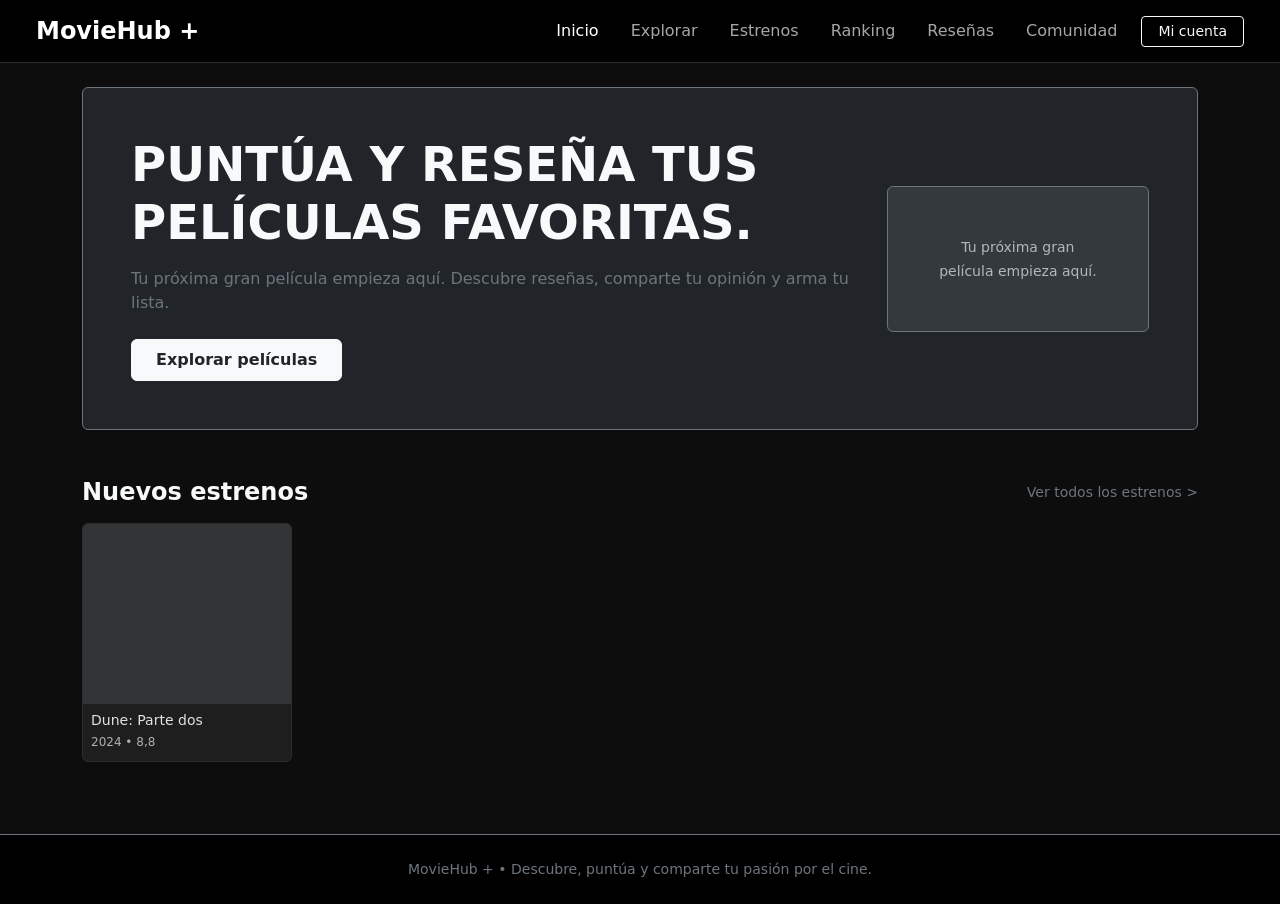
<file: index.html>
<!DOCTYPE html>
<html lang="es" data-bs-theme="dark">
<head>
    <meta charset="UTF-8">
    <meta name="viewport" content="width=device-width, initial-scale=1.0">
    <title>MovieHub - Inicio</title>
    <link href="https://cdn.jsdelivr.net/npm/bootstrap@5.3.3/dist/css/bootstrap.min.css" rel="stylesheet">
    <link rel="stylesheet" href="css/styles.css">
</head>
<body class="d-flex flex-column min-vh-100">

    <!-- Navegación -->
    <header class="navbar navbar-expand-lg bg-black px-4">
        <div class="container-fluid">
            <a class="navbar-brand fw-bold fs-4 text-white" href="index.html">MovieHub +</a>
            <div class="collapse navbar-collapse justify-content-end">
                <ul class="navbar-nav gap-3 align-items-center">
                    <li class="nav-item"><a class="nav-link active text-white" href="index.html">Inicio</a></li>
                    <li class="nav-item"><a class="nav-link" href="catalogo.html">Explorar</a></li>
                    <li class="nav-item"><a class="nav-link" href="estrenos.html">Estrenos</a></li>
                    <li class="nav-item"><a class="nav-link" href="ranking.html">Ranking</a></li>
                    <li class="nav-item"><a class="nav-link" href="reseñas.html">Reseñas</a></li>
                    <li class="nav-item"><a class="nav-link" href="comunidad.html">Comunidad</a></li>
                    <li class="nav-item"><a class="btn btn-outline-light btn-sm px-3" href="perfil.html">Mi cuenta</a></li>
                </ul>
            </div>
        </div>
    </header>

    <!-- Contenido Principal -->
    <main class="container my-4 flex-grow-1">
        <!-- Hero Banner -->
        <section class="p-5 mb-5 rounded bg-dark border border-secondary text-center text-md-start d-md-flex justify-content-between align-items-center">
            <div>
                <h1 class="display-5 fw-bold mb-3">PUNTÚA Y RESEÑA TUS PELÍCULAS FAVORITAS.</h1>
                <p class="text-secondary mb-4">Tu próxima gran película empieza aquí. Descubre reseñas, comparte tu opinión y arma tu lista.</p>
                <a href="catalogo.html" class="btn btn-light text-dark fw-bold px-4 py-2">Explorar películas</a>
            </div>
            <div class="mt-4 mt-md-0 bg-secondary bg-opacity-25 p-5 rounded border border-secondary text-center" style="min-width: 250px;">
                <span class="text-muted small">Tu próxima gran película empieza aquí.</span>
            </div>
        </section>

        <!-- Nuevos Estrenos -->
        <section class="mb-5">
            <div class="d-flex justify-content-between align-items-center mb-3">
                <h2 class="h4 fw-bold m-0">Nuevos estrenos</h2>
                <a href="estrenos.html" class="text-decoration-none text-secondary small">Ver todos los estrenos ></a>
            </div>
            <div class="row row-cols-2 row-cols-md-5 g-3">
                <div class="col">
                    <div class="card h-100">
                        <div class="card-img-top bg-secondary bg-opacity-25" style="height: 180px;"></div>
                        <div class="card-body p-2">
                            <h6 class="card-title text-truncate small m-0">Dune: Parte dos</h6>
                            <span class="text-muted" style="font-size: 0.75rem;">2024 • 8,8</span>
                        </div>
                    </div>
                </div>
                <!-- Repetir tarjetas según diseño -->
            </div>
        </section>
    </main>

    <!-- Footer -->
    <footer class="bg-black text-secondary py-4 border-top border-secondary text-center small">
        <div class="container">
            <p class="mb-0">MovieHub + • Descubre, puntúa y comparte tu pasión por el cine.</p>
        </div>
    </footer>

    <script src="https://cdn.jsdelivr.net/npm/bootstrap@5.3.3/dist/js/bootstrap.bundle.min.js"></script>
</body>
</html>
</file>
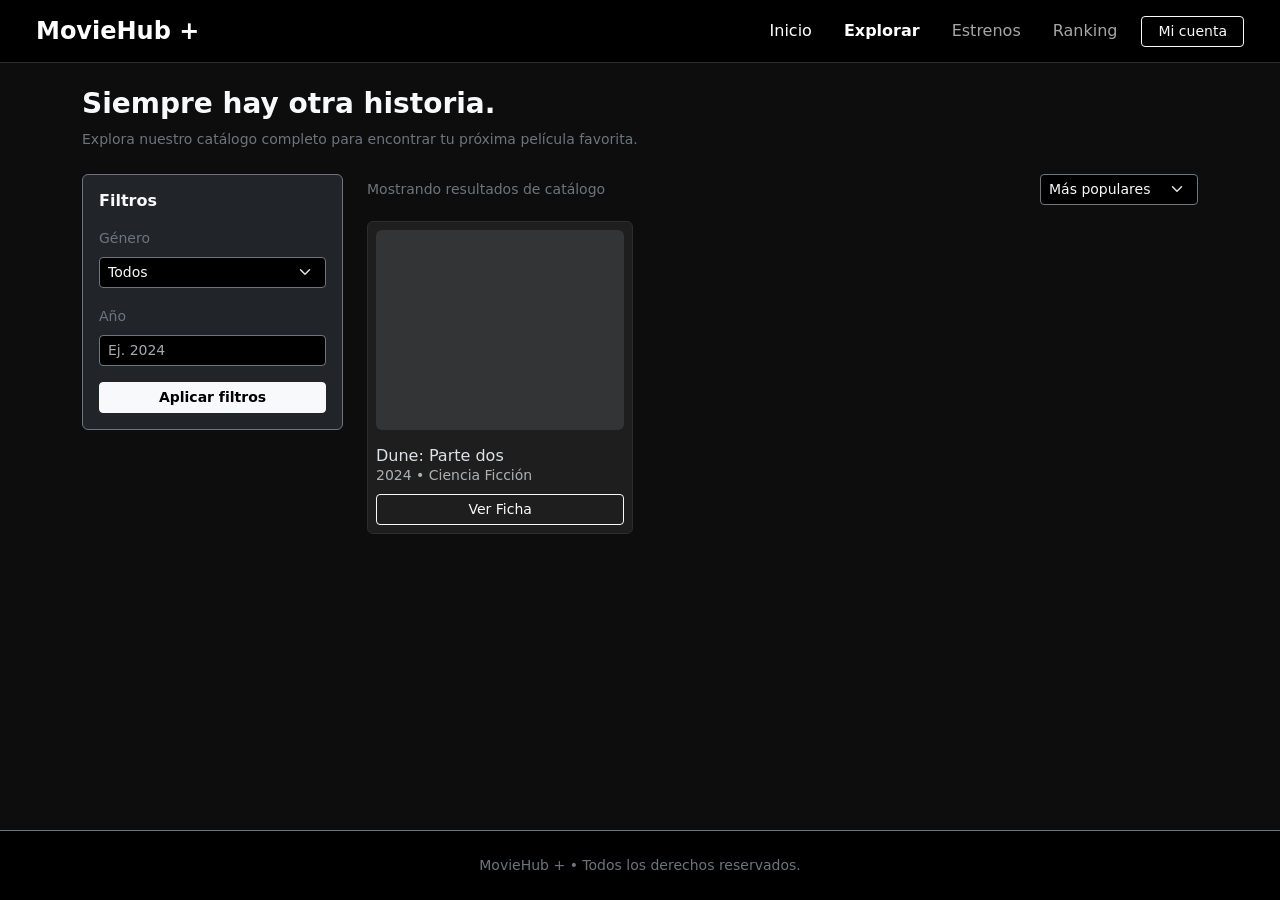
<file: catalogo.html>
<!DOCTYPE html>
<html lang="es" data-bs-theme="dark">
<head>
    <meta charset="UTF-8">
    <meta name="viewport" content="width=device-width, initial-scale=1.0">
    <title>MovieHub - Explorar Catálogo</title>
    <link href="https://cdn.jsdelivr.net/npm/bootstrap@5.3.3/dist/css/bootstrap.min.css" rel="stylesheet">
    <link rel="stylesheet" href="css/styles.css">
</head>
<body class="d-flex flex-column min-vh-100">

    <header class="navbar navbar-expand-lg bg-black px-4">
        <div class="container-fluid">
            <a class="navbar-brand fw-bold fs-4 text-white" href="index.html">MovieHub +</a>
            <div class="collapse navbar-collapse justify-content-end">
                <ul class="navbar-nav gap-3 align-items-center">
                    <li class="nav-item"><a class="nav-link text-white" href="index.html">Inicio</a></li>
                    <li class="nav-item"><a class="nav-link active text-white fw-bold" href="catalogo.html">Explorar</a></li>
                    <li class="nav-item"><a class="nav-link" href="estrenos.html">Estrenos</a></li>
                    <li class="nav-item"><a class="nav-link" href="ranking.html">Ranking</a></li>
                    <li class="nav-item"><a class="btn btn-outline-light btn-sm px-3" href="perfil.html">Mi cuenta</a></li>
                </ul>
            </div>
        </div>
    </header>

    <main class="container my-4 flex-grow-1">
        <!-- Cabecera de sección -->
        <div class="mb-4">
            <h1 class="h3 fw-bold">Siempre hay otra historia.</h1>
            <p class="text-secondary small">Explora nuestro catálogo completo para encontrar tu próxima película favorita.</p>
        </div>

        <div class="row">
            <!-- Barra lateral de Filtros -->
            <aside class="col-md-3 mb-4">
                <div class="p-3 rounded bg-dark border border-secondary">
                    <h6 class="fw-bold mb-3">Filtros</h6>
                    <div class="mb-3">
                        <label class="form-label small text-secondary">Género</label>
                        <select class="form-select form-select-sm bg-black text-light border-secondary">
                            <option>Todos</option>
                            <option>Acción</option>
                            <option>Ciencia Ficción</option>
                            <option>Drama</option>
                        </select>
                    </div>
                    <div class="mb-3">
                        <label class="form-label small text-secondary">Año</label>
                        <input type="text" class="form-control form-control-sm bg-black text-light border-secondary" placeholder="Ej. 2024">
                    </div>
                    <button class="btn btn-light btn-sm w-100 fw-bold">Aplicar filtros</button>
                </div>
            </aside>

            <!-- Grilla de Resultados -->
            <section class="col-md-9">
                <div class="d-flex justify-content-between align-items-center mb-3">
                    <span class="text-secondary small">Mostrando resultados de catálogo</span>
                    <select class="form-select form-select-sm w-auto bg-black text-light border-secondary">
                        <option>Más populares</option>
                        <option>Mejor valoradas</option>
                        <option>Más recientes</option>
                    </select>
                </div>

                <div class="row row-cols-1 row-cols-md-3 g-3">
                    <!-- Tarjeta de Película -->
                    <div class="col">
                        <div class="card h-100 p-2">
                            <div class="bg-secondary bg-opacity-25 rounded" style="height: 200px;"></div>
                            <div class="card-body px-0 pb-0">
                                <h6 class="card-title text-truncate m-0">Dune: Parte dos</h6>
                                <p class="text-muted small mb-2">2024 • Ciencia Ficción</p>
                                <a href="detalle.html" class="btn btn-outline-light btn-sm w-100">Ver Ficha</a>
                            </div>
                        </div>
                    </div>
                    <!-- Duplicar según necesidad -->
                </div>
            </section>
        </div>
    </main>

    <footer class="bg-black text-secondary py-4 border-top border-secondary text-center small">
        <div class="container"><p class="mb-0">MovieHub + • Todos los derechos reservados.</p></div>
    </footer>

    <script src="https://cdn.jsdelivr.net/npm/bootstrap@5.3.3/dist/js/bootstrap.bundle.min.js"></script>
</body>
</html>
</file>
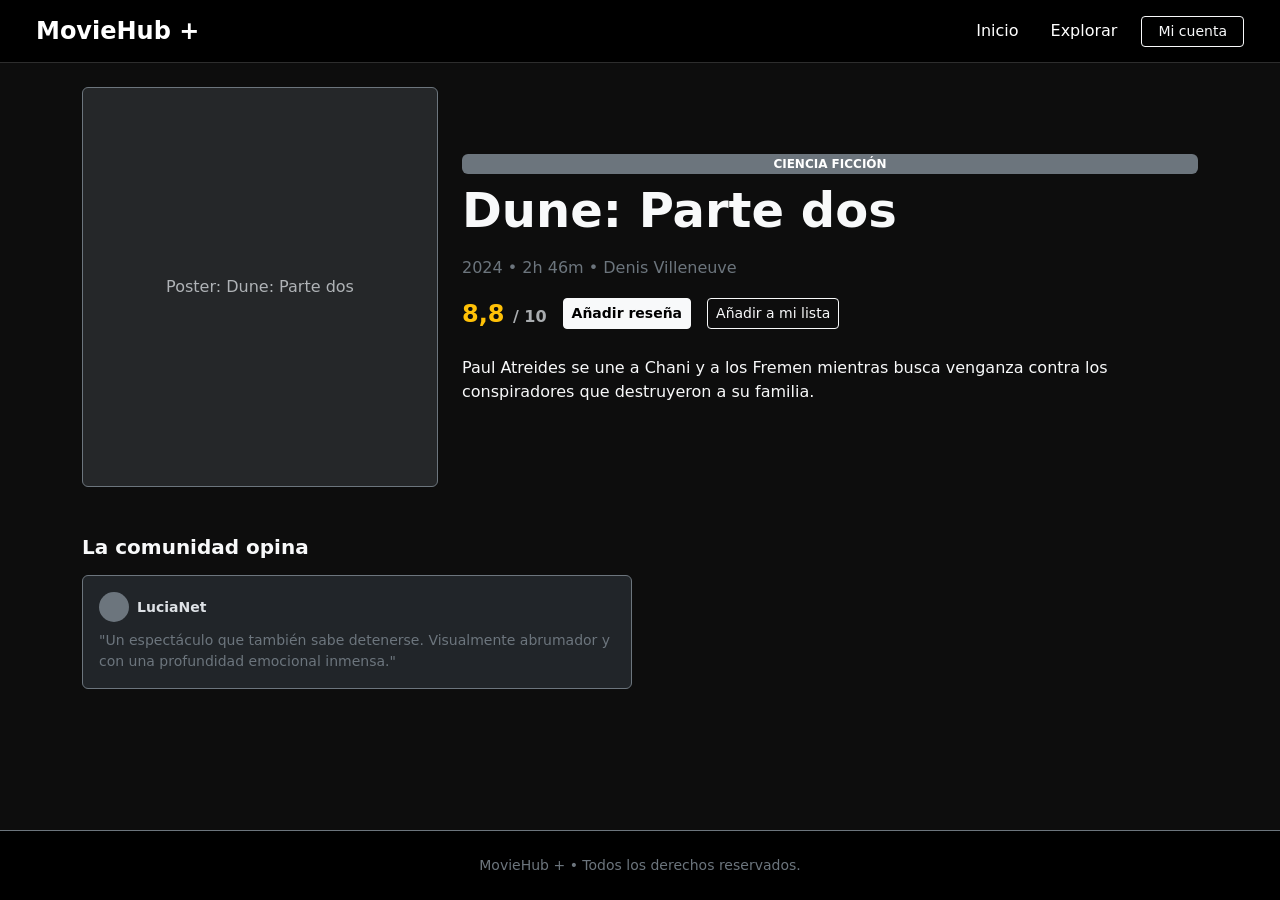
<file: detalle.html>
<!DOCTYPE html>
<html lang="es" data-bs-theme="dark">
<head>
    <meta charset="UTF-8">
    <meta name="viewport" content="width=device-width, initial-scale=1.0">
    <title>MovieHub - Detalle de Película</title>
    <link href="https://cdn.jsdelivr.net/npm/bootstrap@5.3.3/dist/css/bootstrap.min.css" rel="stylesheet">
    <link rel="stylesheet" href="css/styles.css">
</head>
<body class="d-flex flex-column min-vh-100">

    <header class="navbar navbar-expand-lg bg-black px-4">
        <div class="container-fluid">
            <a class="navbar-brand fw-bold fs-4 text-white" href="index.html">MovieHub +</a>
            <div class="collapse navbar-collapse justify-content-end">
                <ul class="navbar-nav gap-3 align-items-center">
                    <li class="nav-item"><a class="nav-link text-white" href="index.html">Inicio</a></li>
                    <li class="nav-item"><a class="nav-link text-white" href="catalogo.html">Explorar</a></li>
                    <li class="nav-item"><a class="btn btn-outline-light btn-sm px-3" href="perfil.html">Mi cuenta</a></li>
                </ul>
            </div>
        </div>
    </header>

    <main class="container my-4 flex-grow-1">
        <!-- Cabecera de Detalle -->
        <div class="row g-4 mb-5">
            <div class="col-md-4">
                <div class="bg-secondary bg-opacity-25 rounded border border-secondary d-flex align-items-center justify-content-center" style="height: 400px;">
                    <span class="text-muted">Poster: Dune: Parte dos</span>
                </div>
            </div>
            <div class="col-md-8 d-flex flex-column justify-content-center">
                <span class="badge bg-secondary w-auto mb-2">CIENCIA FICCIÓN</span>
                <h1 class="display-5 fw-bold mb-3">Dune: Parte dos</h1>
                <p class="text-secondary mb-3">2024 • 2h 46m • Denis Villeneuve</p>
                <div class="d-flex align-items-center gap-3 mb-4">
                    <span class="fs-4 fw-bold text-warning">8,8 <small class="text-muted fs-6">/ 10</small></span>
                    <a href="nueva-resena.html" class="btn btn-light fw-bold btn-sm">Añadir reseña</a>
                    <a href="mi-lista.html" class="btn btn-outline-light btn-sm">Añadir a mi lista</a>
                </div>
                <p class="text-light">Paul Atreides se une a Chani y a los Fremen mientras busca venganza contra los conspiradores que destruyeron a su familia.</p>
            </div>
        </div>

        <!-- Sección de Reseñas de la Comunidad -->
        <section>
            <h3 class="h5 fw-bold mb-3">La comunidad opina</h3>
            <div class="row g-3">
                <div class="col-md-6">
                    <div class="card bg-dark border border-secondary p-3 h-100">
                        <div class="d-flex align-items-center gap-2 mb-2">
                            <div class="bg-secondary rounded-circle" style="width: 30px; height: 30px;"></div>
                            <span class="fw-bold small">LuciaNet</span>
                        </div>
                        <p class="small text-secondary mb-0">"Un espectáculo que también sabe detenerse. Visualmente abrumador y con una profundidad emocional inmensa."</p>
                    </div>
                </div>
            </div>
        </section>
    </main>

    <footer class="bg-black text-secondary py-4 border-top border-secondary text-center small">
        <div class="container"><p class="mb-0">MovieHub + • Todos los derechos reservados.</p></div>
    </footer>

    <script src="https://cdn.jsdelivr.net/npm/bootstrap@5.3.3/dist/js/bootstrap.bundle.min.js"></script>
</body>
</html>
</file>
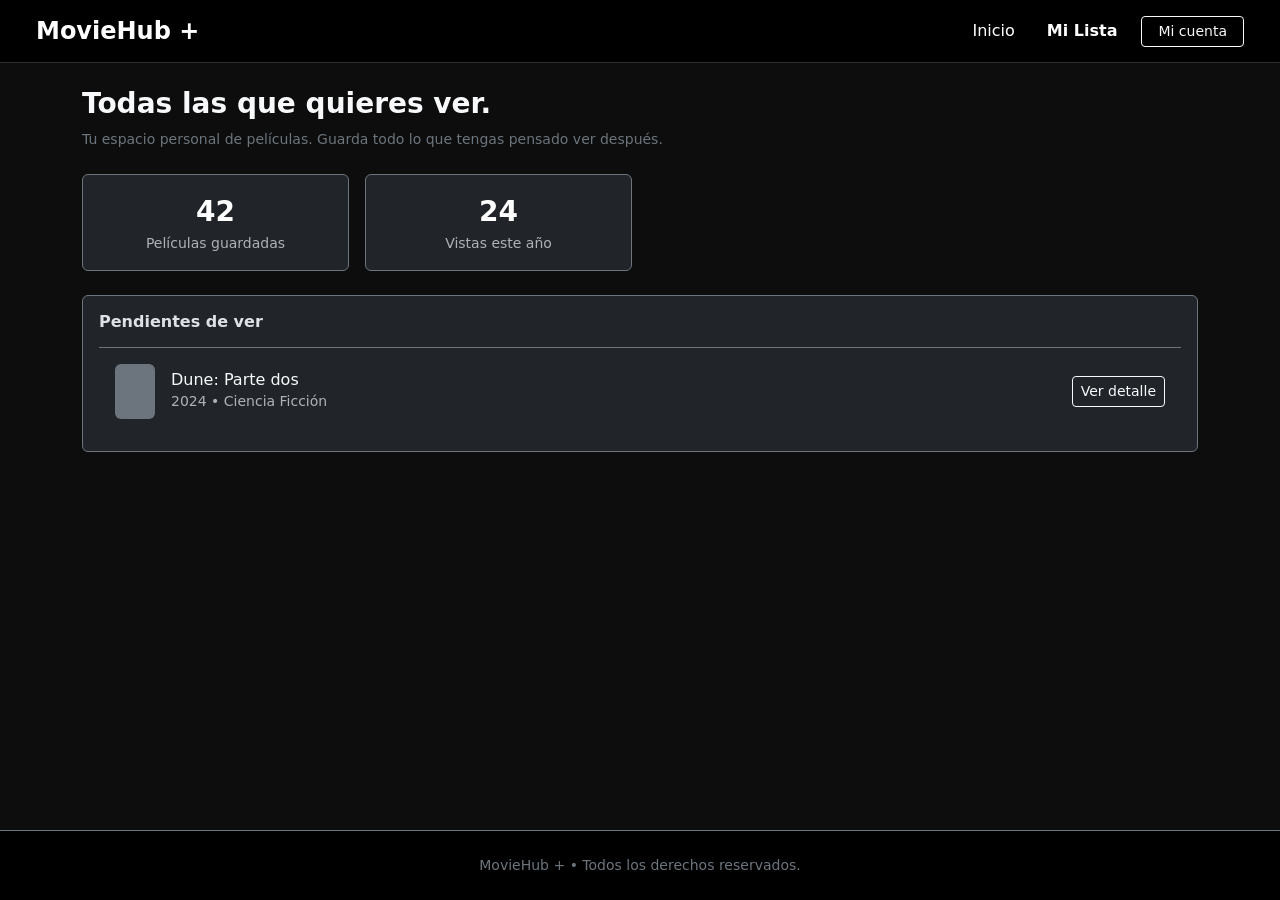
<file: mi-lista.html>
<!DOCTYPE html>
<html lang="es" data-bs-theme="dark">
<head>
    <meta charset="UTF-8">
    <meta name="viewport" content="width=device-width, initial-scale=1.0">
    <title>MovieHub - Mi Lista</title>
    <link href="https://cdn.jsdelivr.net/npm/bootstrap@5.3.3/dist/css/bootstrap.min.css" rel="stylesheet">
    <link rel="stylesheet" href="css/styles.css">
</head>
<body class="d-flex flex-column min-vh-100">

    <header class="navbar navbar-expand-lg bg-black px-4">
        <div class="container-fluid">
            <a class="navbar-brand fw-bold fs-4 text-white" href="index.html">MovieHub +</a>
            <div class="collapse navbar-collapse justify-content-end">
                <ul class="navbar-nav gap-3 align-items-center">
                    <li class="nav-item"><a class="nav-link text-white" href="index.html">Inicio</a></li>
                    <li class="nav-item"><a class="nav-link active text-white fw-bold" href="mi-lista.html">Mi Lista</a></li>
                    <li class="nav-item"><a class="btn btn-outline-light btn-sm px-3" href="perfil.html">Mi cuenta</a></li>
                </ul>
            </div>
        </div>
    </header>

    <main class="container my-4 flex-grow-1">
        <div class="mb-4">
            <h1 class="h3 fw-bold">Todas las que quieres ver.</h1>
            <p class="text-secondary small">Tu espacio personal de películas. Guarda todo lo que tengas pensado ver después.</p>
        </div>

        <!-- Estadísticas rápidas -->
        <div class="row g-3 mb-4">
            <div class="col-md-3">
                <div class="card bg-dark border border-secondary p-3 text-center">
                    <span class="fs-3 fw-bold text-white">42</span>
                    <span class="text-muted small">Películas guardadas</span>
                </div>
            </div>
            <div class="col-md-3">
                <div class="card bg-dark border border-secondary p-3 text-center">
                    <span class="fs-3 fw-bold text-white">24</span>
                    <span class="text-muted small">Vistas este año</span>
                </div>
            </div>
        </div>

        <!-- Tabla de la lista -->
        <div class="card bg-dark border border-secondary p-3">
            <h6 class="fw-bold mb-3">Pendientes de ver</h6>
            <ul class="list-group list-group-flush bg-transparent">
                <li class="list-group-item bg-transparent text-light d-flex justify-content-between align-items-center border-secondary py-3">
                    <div class="d-flex align-items-center gap-3">
                        <div class="bg-secondary rounded" style="width: 40px; height: 55px;"></div>
                        <div>
                            <h6 class="mb-0">Dune: Parte dos</h6>
                            <small class="text-muted">2024 • Ciencia Ficción</small>
                        </div>
                    </div>
                    <a href="detalle.html" class="btn btn-outline-light btn-sm">Ver detalle</a>
                </li>
            </ul>
        </div>
    </main>

    <footer class="bg-black text-secondary py-4 border-top border-secondary text-center small">
        <div class="container"><p class="mb-0">MovieHub + • Todos los derechos reservados.</p></div>
    </footer>

    <script src="https://cdn.jsdelivr.net/npm/bootstrap@5.3.3/dist/js/bootstrap.bundle.min.js"></script>
</body>
</html>
</file>
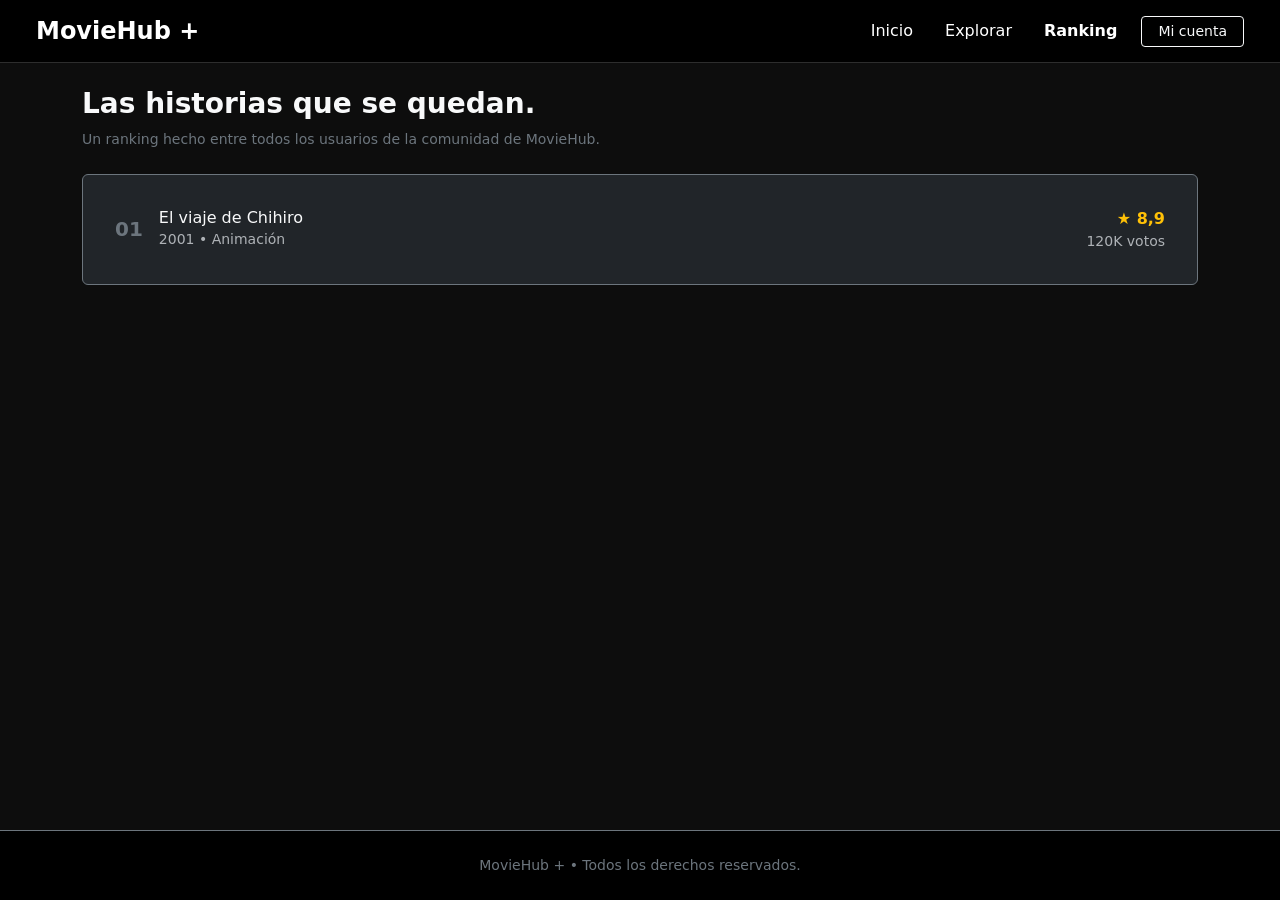
<file: ranking.html>
<!DOCTYPE html>
<html lang="es" data-bs-theme="dark">
<head>
    <meta charset="UTF-8">
    <meta name="viewport" content="width=device-width, initial-scale=1.0">
    <title>MovieHub - Ranking</title>
    <link href="https://cdn.jsdelivr.net/npm/bootstrap@5.3.3/dist/css/bootstrap.min.css" rel="stylesheet">
    <link rel="stylesheet" href="css/styles.css">
</head>
<body class="d-flex flex-column min-vh-100">

    <header class="navbar navbar-expand-lg bg-black px-4">
        <div class="container-fluid">
            <a class="navbar-brand fw-bold fs-4 text-white" href="index.html">MovieHub +</a>
            <div class="collapse navbar-collapse justify-content-end">
                <ul class="navbar-nav gap-3 align-items-center">
                    <li class="nav-item"><a class="nav-link text-white" href="index.html">Inicio</a></li>
                    <li class="nav-item"><a class="nav-link text-white" href="catalogo.html">Explorar</a></li>
                    <li class="nav-item"><a class="nav-link active text-white fw-bold" href="ranking.html">Ranking</a></li>
                    <li class="nav-item"><a class="btn btn-outline-light btn-sm px-3" href="perfil.html">Mi cuenta</a></li>
                </ul>
            </div>
        </div>
    </header>

    <main class="container my-4 flex-grow-1">
        <div class="mb-4">
            <h1 class="h3 fw-bold">Las historias que se quedan.</h1>
            <p class="text-secondary small">Un ranking hecho entre todos los usuarios de la comunidad de MovieHub.</p>
        </div>

        <div class="card bg-dark border border-secondary p-3">
            <ul class="list-group list-group-flush bg-transparent">
                <li class="list-group-item bg-transparent text-light d-flex justify-content-between align-items-center border-secondary py-3">
                    <div class="d-flex align-items-center gap-3">
                        <span class="fw-bold fs-5 text-secondary">01</span>
                        <div>
                            <h6 class="mb-0">El viaje de Chihiro</h6>
                            <small class="text-muted">2001 • Animación</small>
                        </div>
                    </div>
                    <div class="text-end">
                        <span class="fw-bold text-warning">★ 8,9</span>
                        <div class="text-muted small">120K votos</div>
                    </div>
                </li>
                <!-- Repetir elementos del ranking -->
            </ul>
        </div>
    </main>

    <footer class="bg-black text-secondary py-4 border-top border-secondary text-center small">
        <div class="container"><p class="mb-0">MovieHub + • Todos los derechos reservados.</p></div>
    </footer>

    <script src="https://cdn.jsdelivr.net/npm/bootstrap@5.3.3/dist/js/bootstrap.bundle.min.js"></script>
</body>
</html>
</file>
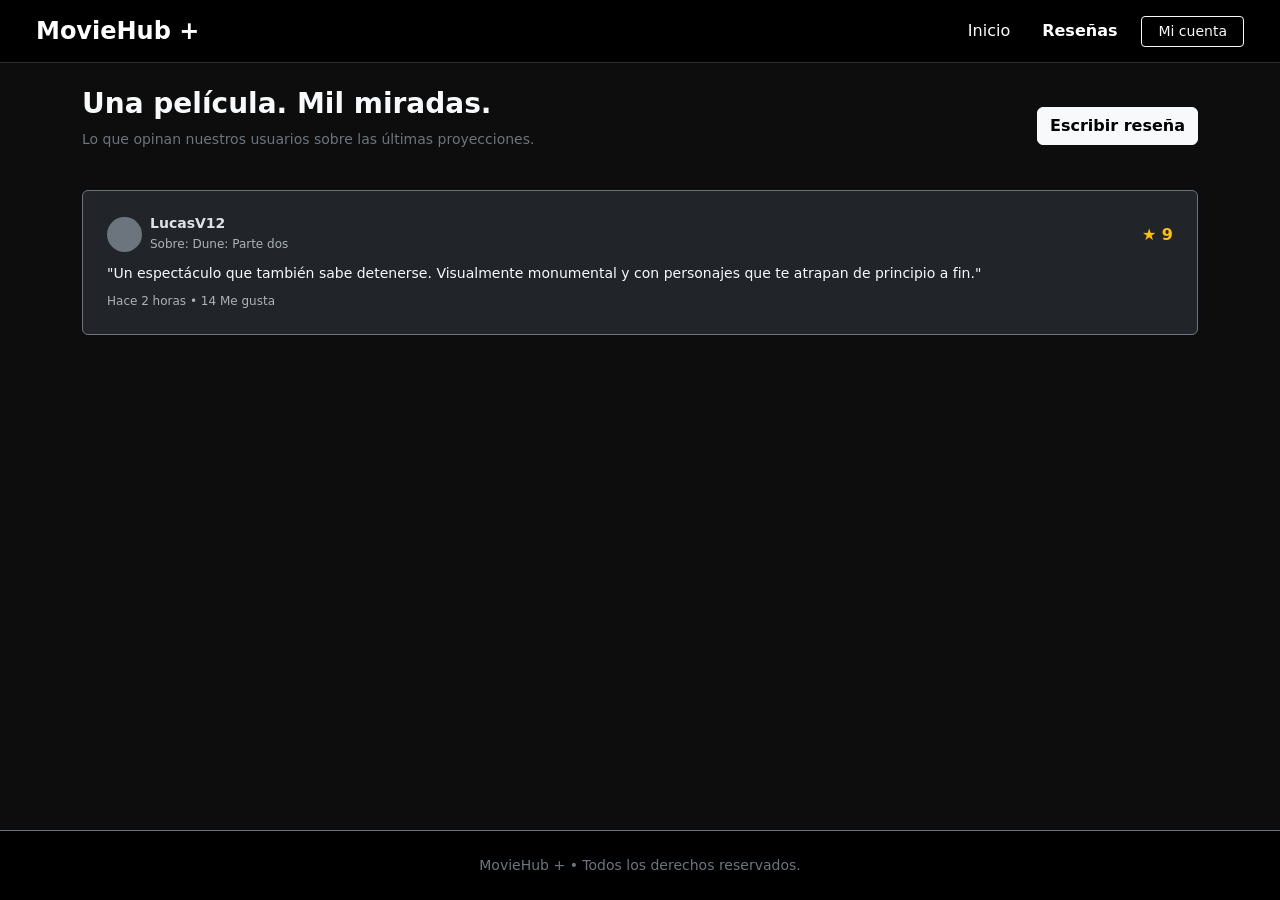
<file: reseñas.html>
<!DOCTYPE html>
<html lang="es" data-bs-theme="dark">
<head>
    <meta charset="UTF-8">
    <meta name="viewport" content="width=device-width, initial-scale=1.0">
    <title>MovieHub - Reseñas</title>
    <link href="https://cdn.jsdelivr.net/npm/bootstrap@5.3.3/dist/css/bootstrap.min.css" rel="stylesheet">
    <link rel="stylesheet" href="css/styles.css">
</head>
<body class="d-flex flex-column min-vh-100">

    <header class="navbar navbar-expand-lg bg-black px-4">
        <div class="container-fluid">
            <a class="navbar-brand fw-bold fs-4 text-white" href="index.html">MovieHub +</a>
            <div class="collapse navbar-collapse justify-content-end">
                <ul class="navbar-nav gap-3 align-items-center">
                    <li class="nav-item"><a class="nav-link text-white" href="index.html">Inicio</a></li>
                    <li class="nav-item"><a class="nav-link active text-white fw-bold" href="reseñas.html">Reseñas</a></li>
                    <li class="nav-item"><a class="btn btn-outline-light btn-sm px-3" href="perfil.html">Mi cuenta</a></li>
                </ul>
            </div>
        </div>
    </header>

    <main class="container my-4 flex-grow-1">
        <div class="d-flex justify-content-between align-items-center mb-4">
            <div>
                <h1 class="h3 fw-bold">Una película. Mil miradas.</h1>
                <p class="text-secondary small">Lo que opinan nuestros usuarios sobre las últimas proyecciones.</p>
            </div>
            <a href="nueva-resena.html" class="btn btn-light fw-bold">Escribir reseña</a>
        </div>

        <!-- Lista de reseñas -->
        <div class="card bg-dark border border-secondary p-4 mb-3">
            <div class="d-flex justify-content-between align-items-center mb-2">
                <div class="d-flex align-items-center gap-2">
                    <div class="bg-secondary rounded-circle" style="width: 35px; height: 35px;"></div>
                    <div>
                        <h6 class="mb-0 small fw-bold">LucasV12</h6>
                        <small class="text-muted" style="font-size: 0.75rem;">Sobre: Dune: Parte dos</small>
                    </div>
                </div>
                <span class="text-warning fw-bold">★ 9</span>
            </div>
            <p class="text-light small mb-2">"Un espectáculo que también sabe detenerse. Visualmente monumental y con personajes que te atrapan de principio a fin."</p>
            <div class="text-muted" style="font-size: 0.75rem;">Hace 2 horas • 14 Me gusta</div>
        </div>
    </main>

    <footer class="bg-black text-secondary py-4 border-top border-secondary text-center small">
        <div class="container"><p class="mb-0">MovieHub + • Todos los derechos reservados.</p></div>
    </footer>

    <script src="https://cdn.jsdelivr.net/npm/bootstrap@5.3.3/dist/js/bootstrap.bundle.min.js"></script>
</body>
</html>
</file>
<file: css/styles.css>
/* Ajustes para estética estricta monocromática */
body {
    background-color: #0d0d0d !important;
    color: #e5e5e5;
}

.card {
    transition: transform 0.2s ease-in-out;
}

.card:hover {
    transform: translateY(-4px);
    border-color: #ffffff !important;
}

body {
    background-color: #121212;
    color: #f8f9fa;
    font-family: system-ui, -apple-system, "Segoe UI", Roboto, sans-serif;
}

.navbar {
    border-bottom: 1px solid #2d2d2d;
}

.card {
    background-color: #1e1e1e;
    border: 1px solid #2d2d2d;
}

.btn-custom-dark {
    background-color: #2d2d2d;
    color: #ffffff;
    border: none;
}

.btn-custom-dark:hover {
    background-color: #404040;
    color: #ffffff;
}
</file>
